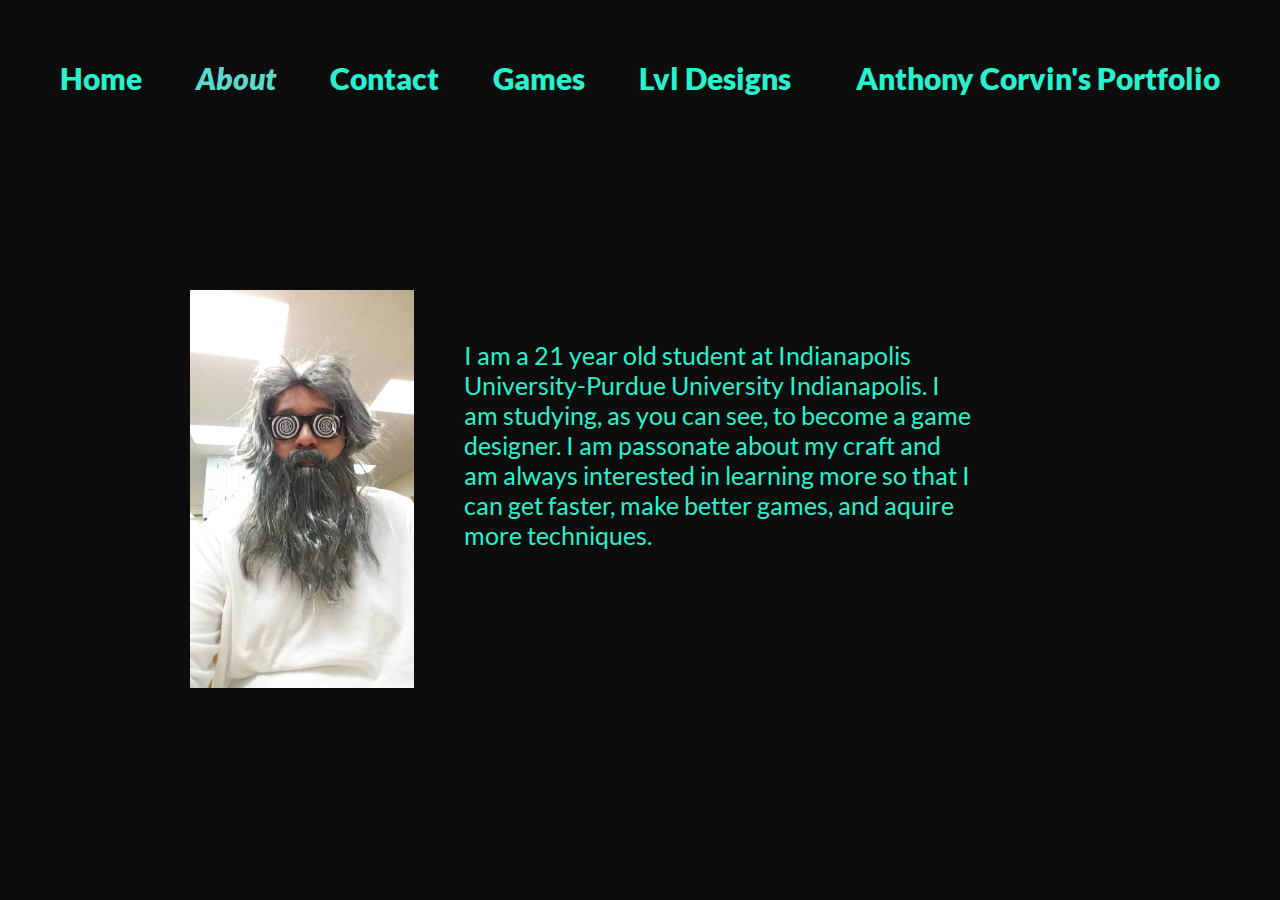
<file: about.html>
<!DOCTYPE html>
<html lang="en">

<head>
    <meta charset="UTF-8">
    <meta http-equiv="X-UA-Compatible" content="IE=edge">
    <meta name="viewport" content="width=device-width, initial-scale=1.0">
    <title>Anthony's Portfolio || About</title>
    <link rel="stylesheet" href="css/styles.css" />
</head>

<body>
    <nav>
        <div class="links">
            <a  href="index.html">Home</a>
            <a class="active" href="about.html">About</a>
            <a href="contact.html">Contact</a>
            <a href="games.html">Games</a>
            <a href="design.html">Lvl Designs</a>
        </div>
        <div class="logo">
            Anthony Corvin's Portfolio
        </div>
    </nav>
    <section class="content-wrapper">
        <div class="content-side">
            <div class="image-title-desc">
                <div class="image-holder">
                    <img src="images/20170224_091230.jpg" alt="Anthony"/>
                </div>
                <div class="title-desc">
                    <p class="home-cont">
                    I am a 21 year old student at Indianapolis University-Purdue University Indianapolis. 
                I am studying, as you can see, to become a game designer. I am passonate about my craft
                and am always interested in learning more so that I can get faster, make better games,
                and aquire more techniques. 
                    </p>
                </div>
            </div>
            <p class="home-cont">
                  
                

            </p>
        </div>
    </section>

    


</body>

</html>
</file>
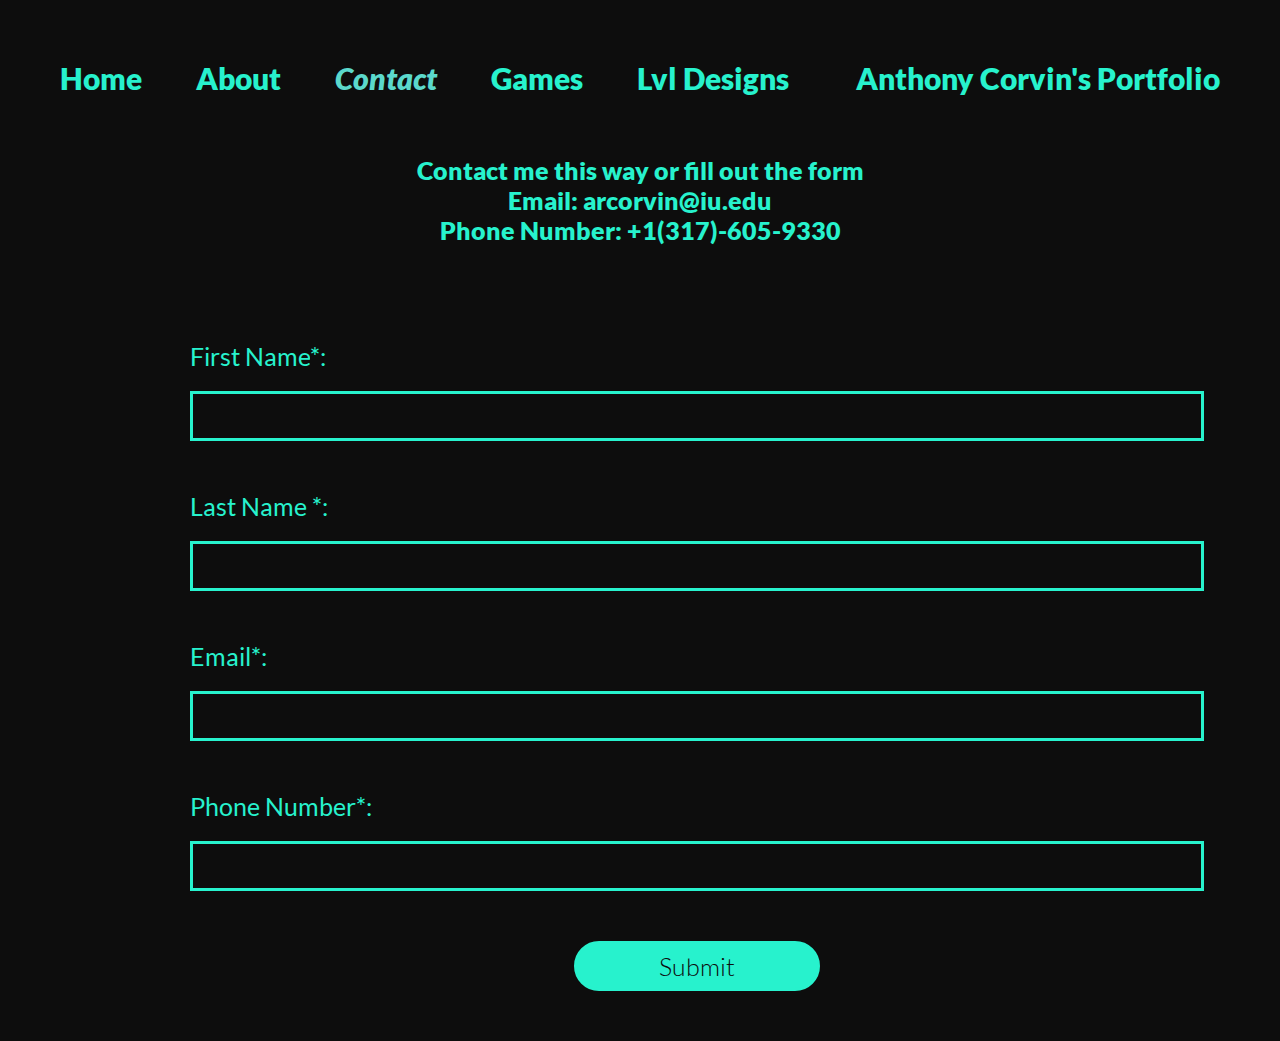
<file: contact.html>
<!DOCTYPE html>
<html lang="en">

<head>
    <meta charset="UTF-8">
    <meta http-equiv="X-UA-Compatible" content="IE=edge">
    <meta name="viewport" content="width=device-width, initial-scale=1.0">
    <title>Anthony's Portfolio || Contact</title>
    <link rel="stylesheet" href="css/styles.css" />
</head>

<body>
    <nav>
        <div class="links">
            <a  href="index.html">Home</a>
            <a href="about.html">About</a>
            <a class="active" href="contact.html">Contact</a>
            <a href="games.html">Games</a>
            <a href="design.html">Lvl Designs</a>
        </div>
        <div class="logo">
            Anthony Corvin's Portfolio
        </div>
    </nav>
    <p class="info-in" style="text-align: center;">
        Contact me this way or fill out the form <br>
                Email: arcorvin@iu.edu
                <br>
                Phone Number: +1(317)-605-9330
    </p>
    <section class="content-wrapper">
        
        <div class="content-side">
            
            <form class="contact-form">
                <label for="firstName"><p>First Name<span>*</span>:</p></label>
      
                <input type="text" name="firstName" />
      
                <label for="lastName"><p>Last Name <span>*</span>:</p></label>
      
                <input type="text" name="lastName" />
      
                <label for="email"><p>Email<span>*</span>:</p></label>
      
                <input type="email" name="email" />
      
                <label for="phone"><p>Phone Number<span>*</span>:</p></label>
      
                <input type="tel" name="phone" />
      
                <input class="submit-but" type="submit" name="SUBMIT" />
              </form>

            </p>
        </div>
    </section>
    


</body>

</html>
</file>
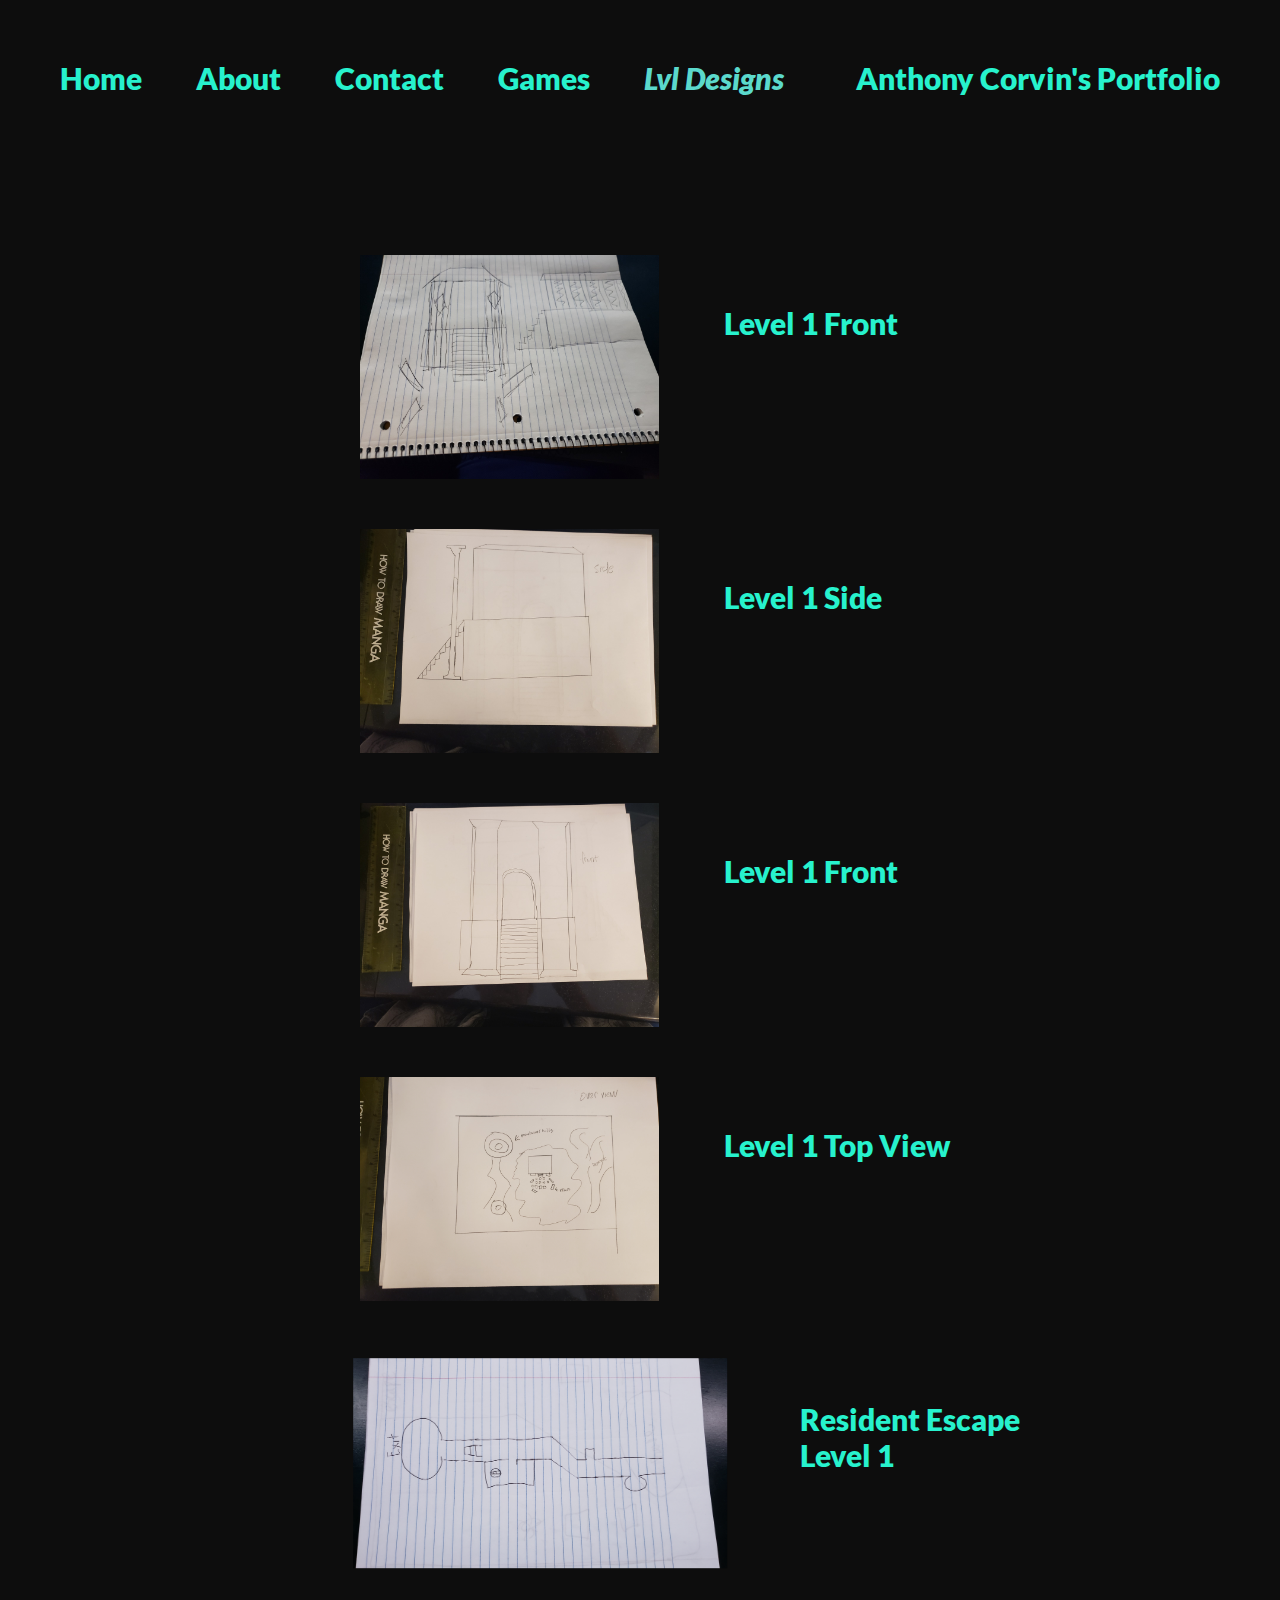
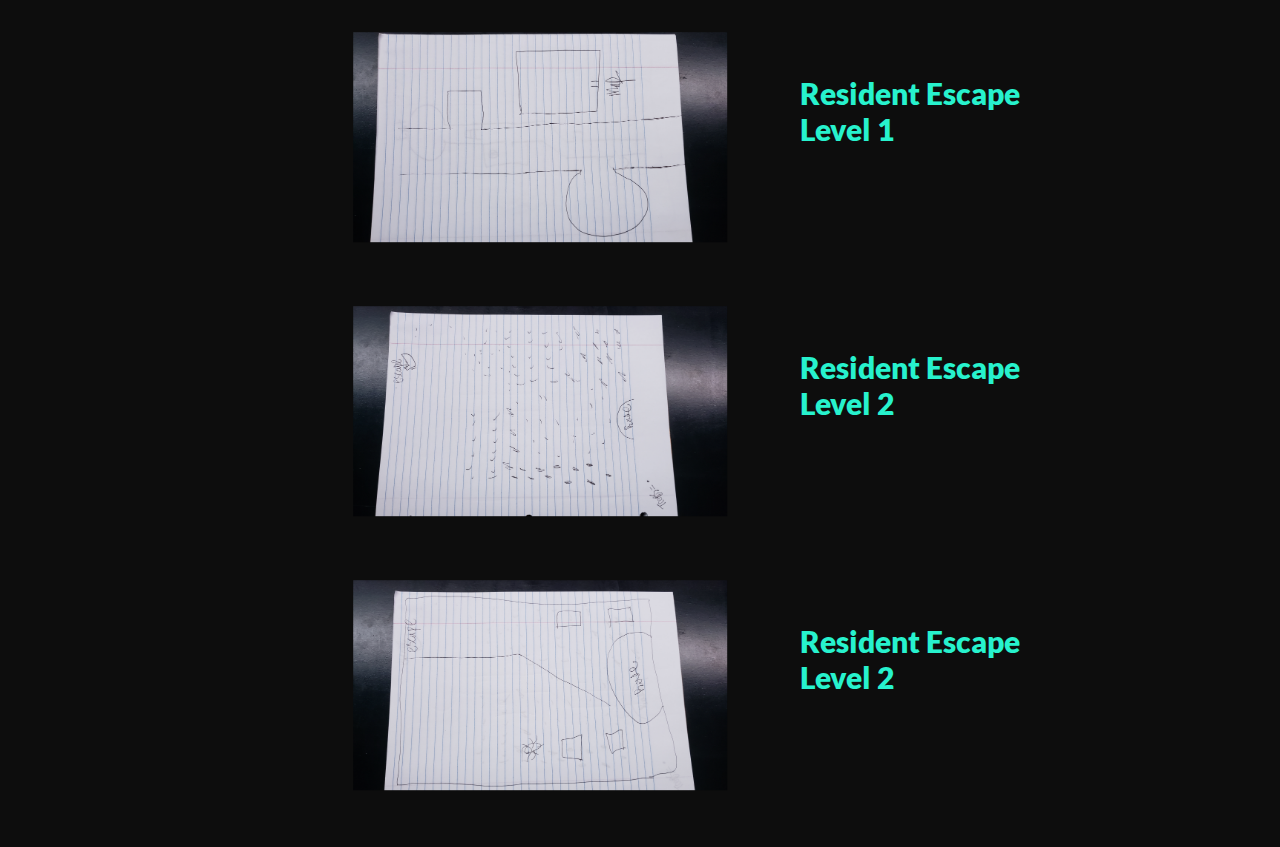
<file: design.html>
<!DOCTYPE html>
<html lang="en">

<head>
    <meta charset="UTF-8">
    <meta http-equiv="X-UA-Compatible" content="IE=edge">
    <meta name="viewport" content="width=device-width, initial-scale=1.0">
    <title>Anthony's Portfolio || Sigma Escape</title>
    <link rel="stylesheet" href="css/styles.css" />
</head>

<body>
    <nav>
        <div class="links">
            <a  href="index.html">Home</a>
            <a href="about.html">About</a>
            <a href="contact.html">Contact</a>
            <a  href="games.html">Games</a>
            <a class="active" href="design.html">Lvl Designs</a>
        </div>
        <div class="logo">
            Anthony Corvin's Portfolio
        </div>
    </nav>
    <section class="content-wrapper about-margin">
        <div class="content-side column">
        

            <div class="image-title-desc">
                <div class="image-hold" style="margin-left: 170px; transform: rotate(-90deg);">
                    <img src="images/20200128_230501.jpg" alt="level" />
                </div>
                <div class="title-desc">
                    <h2 class="liin"> Level 1 Front</h2>
                </div>
            </div>

            <div class="image-title-desc">
                <div class="image-hold" style="margin-left: 170px; transform: rotate(-90deg);" onclick="zoo">
                    <img src="images/20200311_112310.jpg" alt="level2" />
                </div>
                <div class="title-desc">
                    <h2 class="liin"> Level 1 Side</h2>
                </div>
            </div>

            <div class="image-title-desc">
                <div class="image-hold" style="margin-left: 170px; transform: rotate(-90deg);">
                    <img src="images/20200311_112318.jpg" alt="level3" />
                </div>
                <div class="title-desc">
                    <h2 class="liin"> Level 1 Front </h2>
                </div>
            </div>

            <div class="image-title-desc">
                <div class="image-hold" style="margin-left: 170px; transform: rotate(-90deg);">
                    <img src="images/20200311_112323.jpg" alt="level" />
                </div>
                <div class="title-desc">
                    <h2 class="liin"> Level 1 Top View</h2>
                </div>
            </div>

            <div class="image-title-desc">
                <div class="image-hold" style="margin-left: 170px; transform: rotate(-90deg);" onclick="zoo">
                    <img src="images/20211119_161920.jpg" alt="level2" />
                </div>
                <div class="title-desc">
                    <h2 class="liiin"> Resident Escape Level 1</h2>
                </div>
            </div>

            <div class="image-title-desc">
                <div class="image-hold" style="margin-left: 170px; transform: rotate(-90deg);">
                    <img src="images/20211119_161913.jpg" alt="level3" />
                </div>
                <div class="title-desc">
                    <h2 class="liiin"> Resident Escape Level 1</h2>
                </div>
            </div>

            <div class="image-title-desc">
                <div class="image-hold" style="margin-left: 170px; transform: rotate(-90deg);" onclick="zoo">
                    <img src="images/20211119_161932.jpg" alt="level2" />
                </div>
                <div class="title-desc">
                    <h2 class="liiin"> Resident Escape Level 2</h2>
                </div>
            </div>

            <div class="image-title-desc">
                <div class="image-hold" style="margin-left: 170px; transform: rotate(-90deg);">
                    <img src="images/20211119_161926.jpg" alt="level3" />
                </div>
                <div class="title-desc">
                    <h2 class="liiin"> Resident Escape Level 2 </h2>
                </div>
            </div>

            </div>
            
            
        </div>
    </section>

    
    


</body>

</html>
</file>
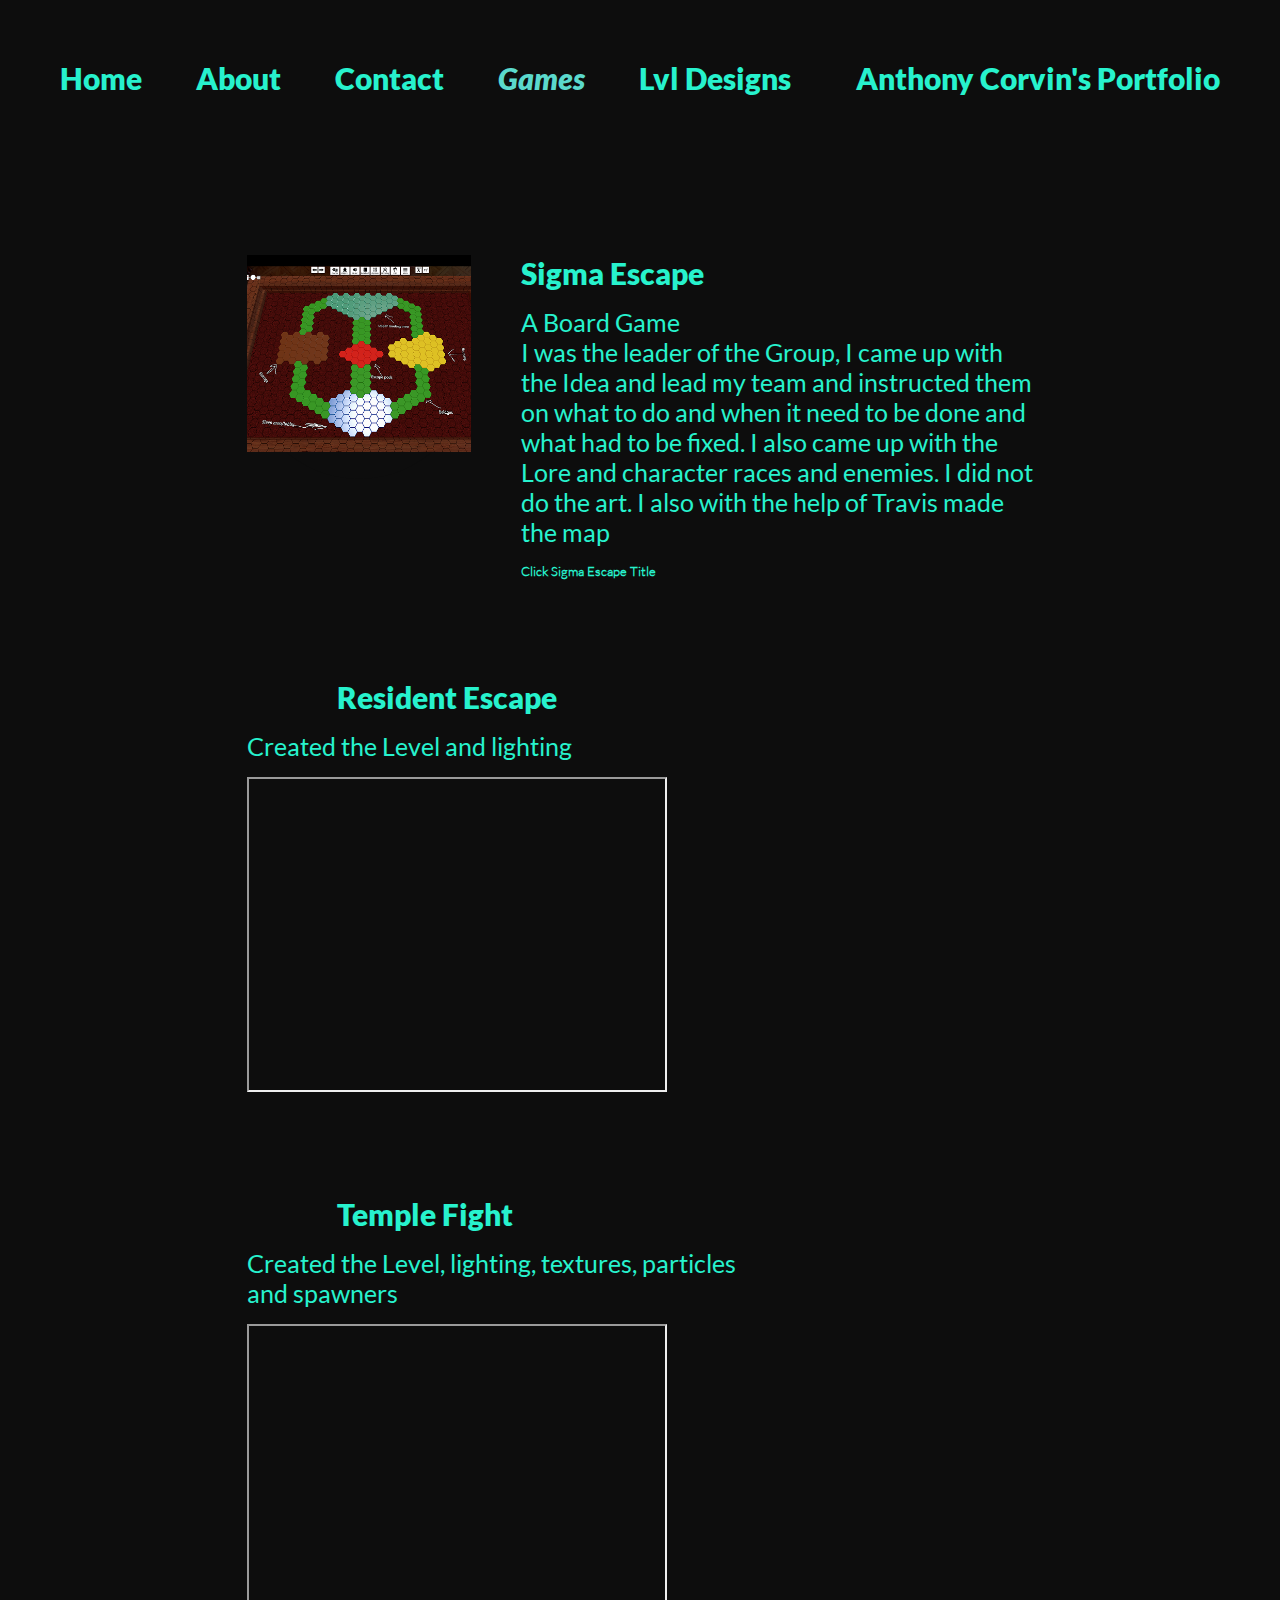
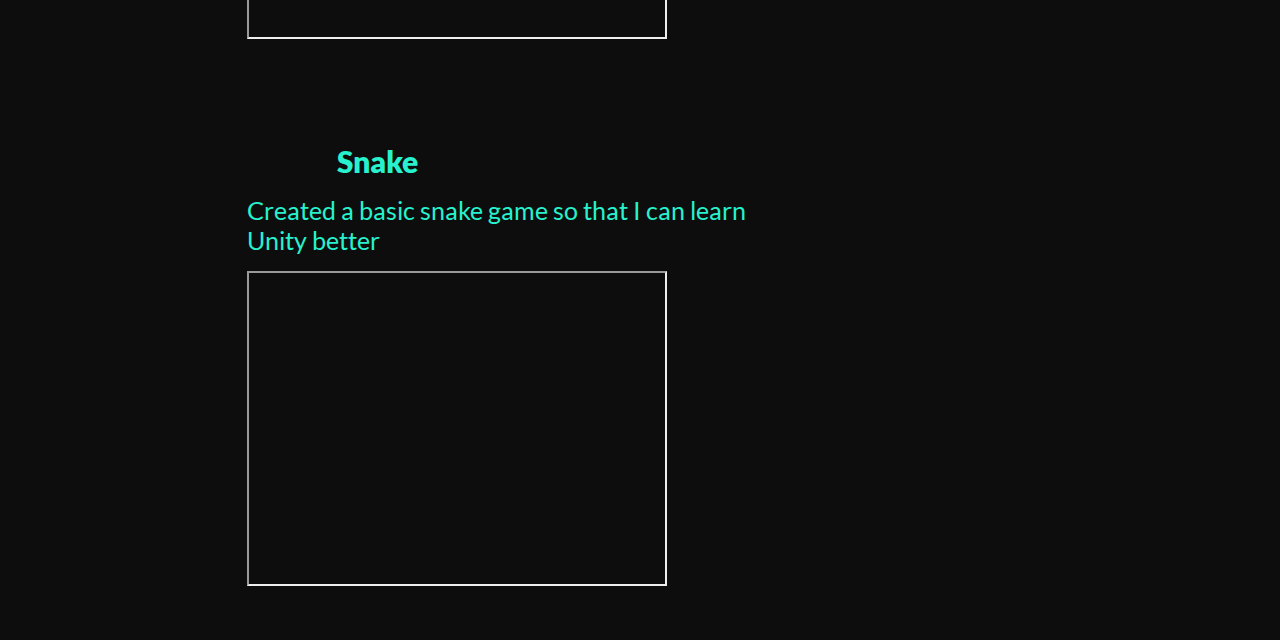
<file: games.html>
<!DOCTYPE html>
<html lang="en">

<head>
    <meta charset="UTF-8">
    <meta http-equiv="X-UA-Compatible" content="IE=edge">
    <meta name="viewport" content="width=device-width, initial-scale=1.0">
    <title>Anthony's Portfolio || Games</title>
    <link rel="stylesheet" href="css/styles.css" />
</head>

<body>
    <nav>
        <div class="links">
            <a  href="index.html">Home</a>
            <a href="about.html">About</a>
            <a href="contact.html">Contact</a>
            <a class="active" href="games.html">Games</a>
            <a href="design.html">Lvl Designs</a>
        </div>
        <div class="logo">
            Anthony Corvin's Portfolio
        </div>
    </nav>
    <section class="content-wrapper about-margin">
        <div class="content-side column">
            <div class="image-title-desc">
                <div class="image-holder">
                    <img src="images/Screenshot (3).png" alt="SigmaEscape"/>
                </div>
                <div class="title-desc">
                    <h2 class="lin" style="margin-top: -50px;"> <a href="Sigma.html" >Sigma Escape </a>  </h2>
                    <p class="home-cont">
                    A Board Game<br>
                    I was the leader of the Group, I came up with the Idea
                    and lead my team and instructed them on what to do and
                    when it need to be done and what had to be fixed. I also
                    came up with the Lore and character races and enemies.
                    I did not do the art. I also with the help of Travis made 
                    the map
                    </p>
                    <h5 style="color: #27F2CD;font-family: Latli;">Click Sigma Escape Title</h5>
                </div>
            </div>

            <div class="image-title-desc">
                <div class="title-desc">
                    <h2 class="liin">  Resident Escape </h2>
                    <p class="home-cont">
                        Created the Level and lighting
                        </p>
                    <iframe width="420" height = "315"
                    src="https://www.youtube.com/embed/k1816GAj6zA"></iframe>
                </div>
            </div>

            <div class="image-title-desc">
                <div class="title-desc">
                    <h2 class="liin">  Temple Fight </h2>
                    <p class="home-cont">
                        Created the Level, lighting, textures, particles and spawners
                        </p>
                    <iframe width="420" height = "315"
                    src="https://www.youtube.com/embed/hF658oT4qLA"></iframe>
                </div>
            </div>

            <div class="image-title-desc">
                <div class="title-desc">
                    <h2 class="liin">  Snake </h2>
                    <p class="home-cont">
                        Created a basic snake game so that I can learn Unity better
                        </p>
                    <iframe width="420" height = "315"
                    src="https://www.youtube.com/embed/osQTPr7HepU"></iframe>
                </div>
            </div>
            
        </div>
    </section>
    


</body>

</html>
</file>
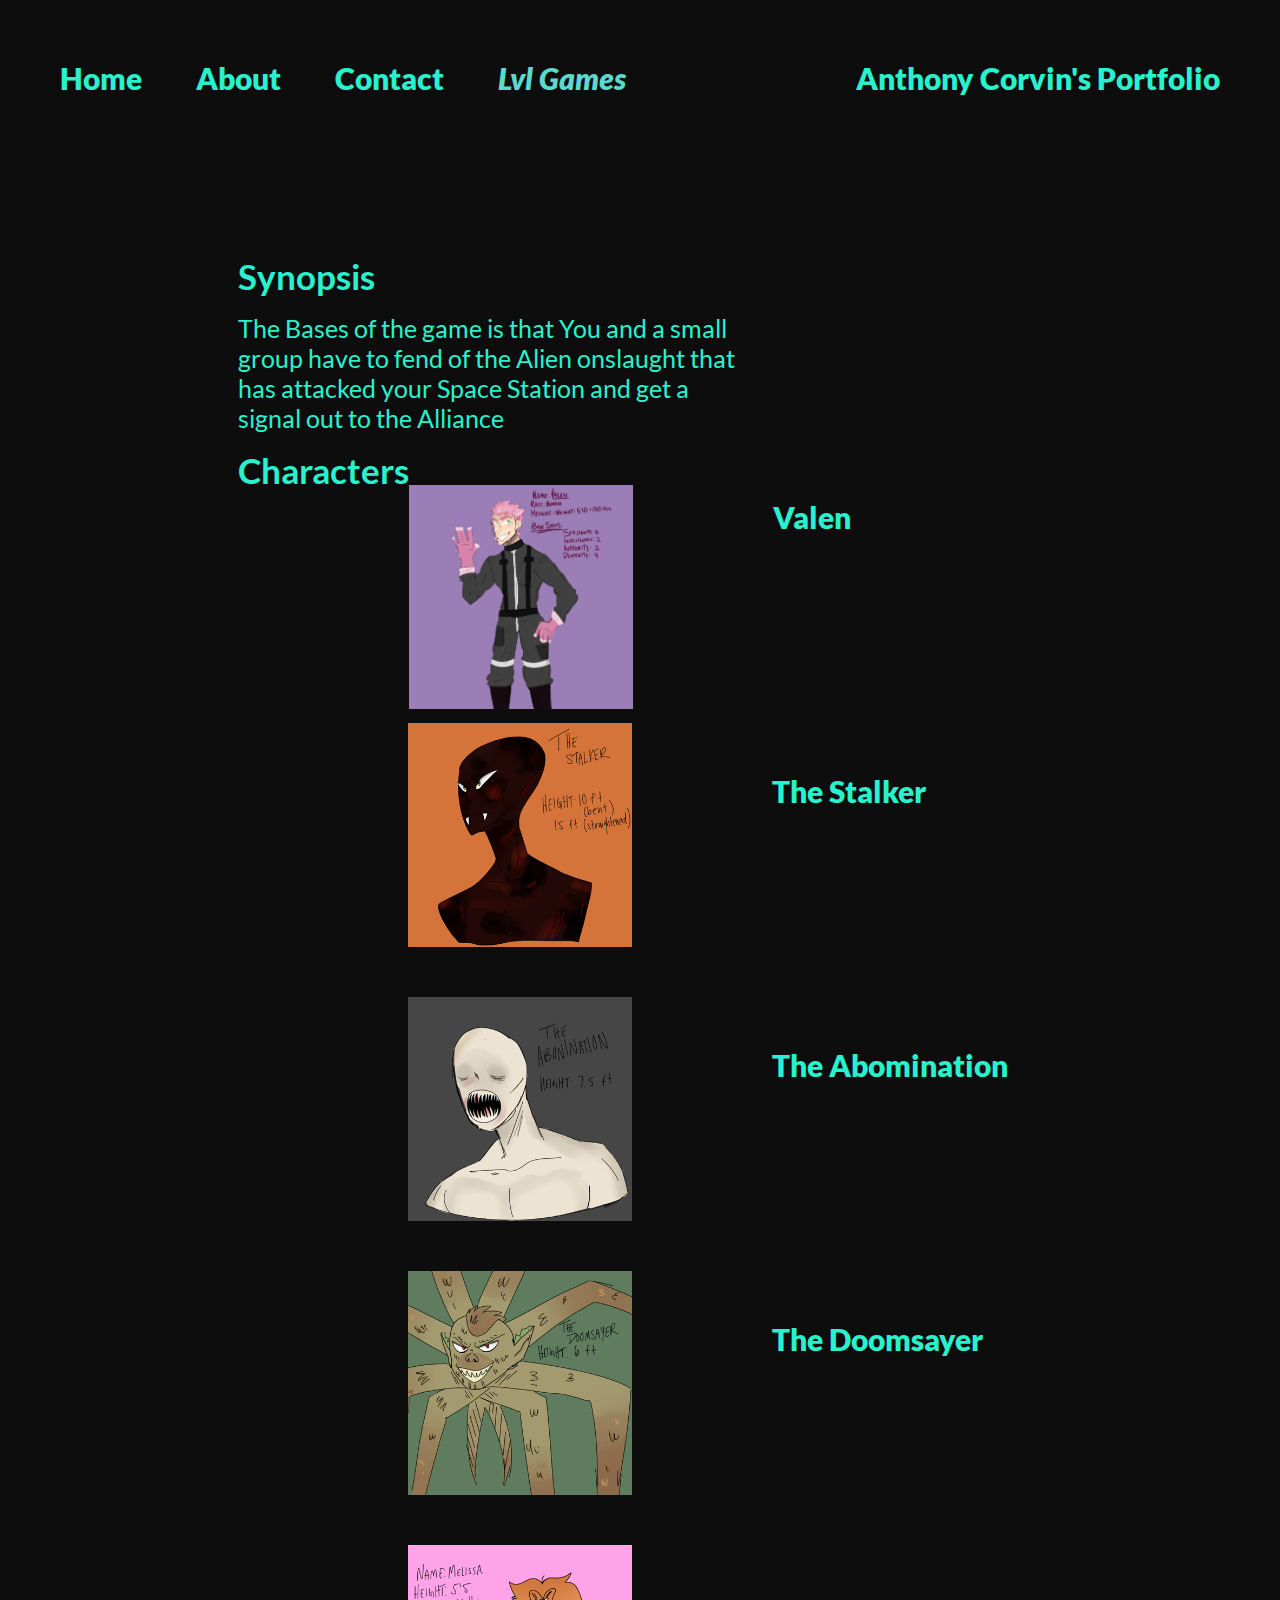
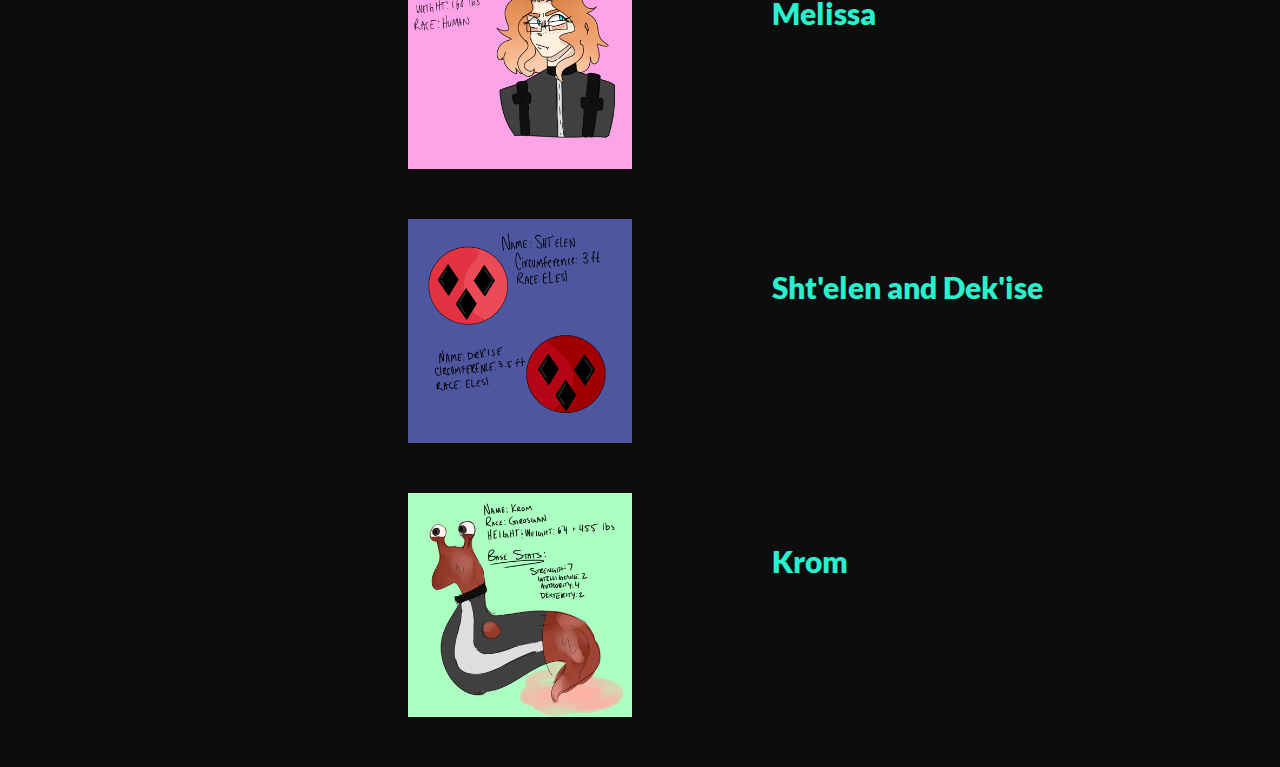
<file: Sigma.html>
<!DOCTYPE html>
<html lang="en">

<head>
    <meta charset="UTF-8">
    <meta http-equiv="X-UA-Compatible" content="IE=edge">
    <meta name="viewport" content="width=device-width, initial-scale=1.0">
    <title>Anthony's Portfolio || Sigma Escape</title>
    <link rel="stylesheet" href="css/styles.css" />
</head>

<body>
    <nav>
        <div class="links">
            <a  href="index.html">Home</a>
            <a href="about.html">About</a>
            <a href="contact.html">Contact</a>
            <a class="active" href="games.html">Lvl Games</a>
        </div>
        <div class="logo">
            Anthony Corvin's Portfolio
        </div>
    </nav>
    <section class="content-wrapper about-margin">
        <div class="content-side column">
            <h1 style="color: #27F2CD;font-family: LatoBold; font-size: 35px;"> Synopsis</h1>
            <p class="home-cont"> The Bases of the game is that You and a small 
                group have to fend of the Alien onslaught that has attacked your 
                Space Station and get a signal out to the Alliance </p>

            
            <div class="image-title-desc">
                <h1 style="color: #27F2CD;font-family: LatoBold; font-size: 35px;"> Characters</h1>
                <div class="image-holder"><br><br>
                    <img src="images/valen-1.png" alt="Valen"/>
                </div>
                <div class="title-desc">
                    <h2 class="liin"> Valen </h2>
                </div>
            </div>

            <div class="image-title-desc">
                <div class="image-hold" style="margin-left: 170px;">
                    <img src="images/Picture1.png" alt="Stalker" />
                </div>
                <div class="title-desc">
                    <h2 class="liin"> The Stalker </h2>
                </div>
            </div>

            <div class="image-title-desc">
                <div class="image-hold" style="margin-left: 170px;">
                    <img src="images/Picture2.png" alt="Abomination" />
                </div>
                <div class="title-desc">
                    <h2 class="liin"> The Abomination </h2>
                </div>
            </div>

            <div class="image-title-desc">
                <div class="image-hold" style="margin-left: 170px;">
                    <img src="images/Picture3.png" alt="Doomsayer" />
                </div>
                <div class="title-desc">
                    <h2 class="liin"> The Doomsayer </h2>
                </div>
            </div>

            <div class="image-title-desc">
                <div class="image-hold" style="margin-left: 170px;">
                    <img src="images/Picture4.png" alt="Melissa" />
                </div>
                <div class="title-desc">
                    <h2 class="liin"> Melissa </h2>
                </div>
            </div>

            <div class="image-title-desc">
                <div class="image-hold" style="margin-left: 170px;">
                    <img src="images/Picture5.png" alt="Elesi" />
                </div>
                <div class="title-desc">
                    <h2 class="liin"> Sht'elen and Dek'ise </h2>
                </div>
            </div>

            <div class="image-title-desc">
                <div class="image-hold" style="margin-left: 170px;">
                    <img src="images/Picture6.png" alt="grom" />
                </div>
                <div class="title-desc">
                    <h2 class="liin"> Krom </h2>
                </div>
            </div>
            
            
        </div>
    </section>

    


</body>

</html>
</file>
<file: css/styles.css>
/*#BF0B1A
  #5BD9CC
  #27F2CD
  #400101
  #0D0D0D
colors for my pages
  */

* {
  margin: 0;
  padding: 0;
  box-sizing: border-box;
  background-color: #0d0d0d;
}

html,
body {
  height: 100%;
}

h1,
h2,
h3,
h4,
p {
  margin-bottom: 16px;
}

@font-face {
  font-family: LatoBold;
  src: url("./fonts/Lato/Lato-Bold.ttf");
}

@font-face {
  font-family: LatoThinIt;
  src: url("./fonts/Lato/Lato-LightItalic.ttf");
}

@font-face {
  font-family: Lato;
  src: url("./fonts/Lato/Lato-Regular.ttf");
}

@font-face {
  font-family: LatIt;
  src: url("./fonts/Lato/Lato-BlackItalic.ttf");
}

@font-face {
  font-family: Lat;
  src: url("./fonts/Lato/Lato-Black.ttf");
}

@font-face {
  font-family: LatThin;
  src: url("./fonts/Lato/Lato-Thin.ttf");
}

@font-face {
  font-family: LatLi;
  src: url("./fonts/Lato/Lato-Light.ttf");
}

p {
  font-family: Lato;
  color: #27f2cd;
}

.info-in {
  font-family: Lat;
  color: #27f2cd;
  font-size: 25px;
}

nav {
  height: 155px;
  display: flex;
  justify-content: space-between;
  align-items: center;
  padding: 0 60px;
}

nav .links a.active {
  color: #5bd9cc;
  font-style: italic;
  font-family: LatIt;
}

nav .links a {
  padding-right: 50px;
  text-decoration: none;
  color: #27f2cd;
  font-size: 30px;
  font-family: Lat;
}

nav .links a:hover {
  color: #5bd9cc;
}

nav .logo {
  color: #27f2cd;
  font-size: 30px;
  font-family: Lat;
}
.lin a.active {
  color: #5bd9cc;
  font-style: italic;
  font-family: LatIt;
}

.lin a {
  padding-right: 50px;
  text-decoration: none;
  color: #27f2cd;
  font-size: 30px;
  font-family: Lat;
}

.lin a:hover {
  color: #5bd9cc;
}

.content-wrapper {
  min-height: 595px;
  max-width: 1920px;
  margin: 0 auto;
  display: flex;
}

.content-wrapper .content-side {
  margin: auto;
  display: flex;
  max-width: 900px;
}

.column {
  flex-direction: column;
}

.content-wrapper .content-side .home-cont {
  width: 513px;
  font-size: 25px;
}

.content-wrapper .content-side .home-cont:first-child {
  margin-right: 80px;
}

.about-margin {
  margin-top: 100px;
}

.title-desc {
  margin-top: 50px;
}

.title-desc h4 {
  color: #5bd9cc;
  font-size: 30px;
  font-family: LatoThinIt;
  margin-bottom: 35px;
}

.title-desc .desc {
  width: 350px;
}

.contact-form {
  margin: 50px 0;
}

.contact-form span {
  color: #27f2cd;
}

.contact-form label {
  display: block;
  font-size: 25px;
  font-family: LatLi;
  margin-top: 30px;
}

.contact-form input {
  display: block;
  height: 50px;
  width: 1014px;
  margin-top: 20px;
  margin-bottom: 50px;
  border: 3px solid #27f2cd;
  padding-left: 20px;
  font-size: 20px;
}

.contact-form .submit-but {
  background-color: #27f2cd;
  color: #0d0d0d;
  width: 246px;
  margin: 0 auto;
  border-radius: 38px;
  font-size: 25px;
  padding-right: 20px;
  font-family: LatLi;
  text-transform: capitalize;
}

.image-title-desc {
  display: flex;
  margin-bottom: 50px;
}

.image-title-desc .image-holder {
  height: 224px;
  width: 224px;

  border-radius: 50%;
  margin-right: 50px;
}

.image-title-desc .image-hold {
  height: 224px;
  width: 224px;
  border-radius: 50%;
  margin-right: 50px;
}

.image-title-desc .image-holder img {
  width: 100%;
  height: auto;
}

.image-title-desc .image-hold img {
  width: 100%;
  height: auto;
}

.liin {
  color: #27f2cd;
  font-family: Lat;
  font-size: 30px;
  margin-left: 90px;
}

.liiin {
  color: #27f2cd;
  font-family: Lat;
  font-size: 30px;
  margin-left: 180px;
}

footer {
  height: 165px;
  max-width: 1920px;
  background-color: #0d0d0d;
  display: flex;
  align-items: center;
  justify-content: space-between;
  padding: 0 60px;
}

footer p {
  font-size: 30px;
  font-family: LatThin;
  color: #27f2cd;
}
</file>
